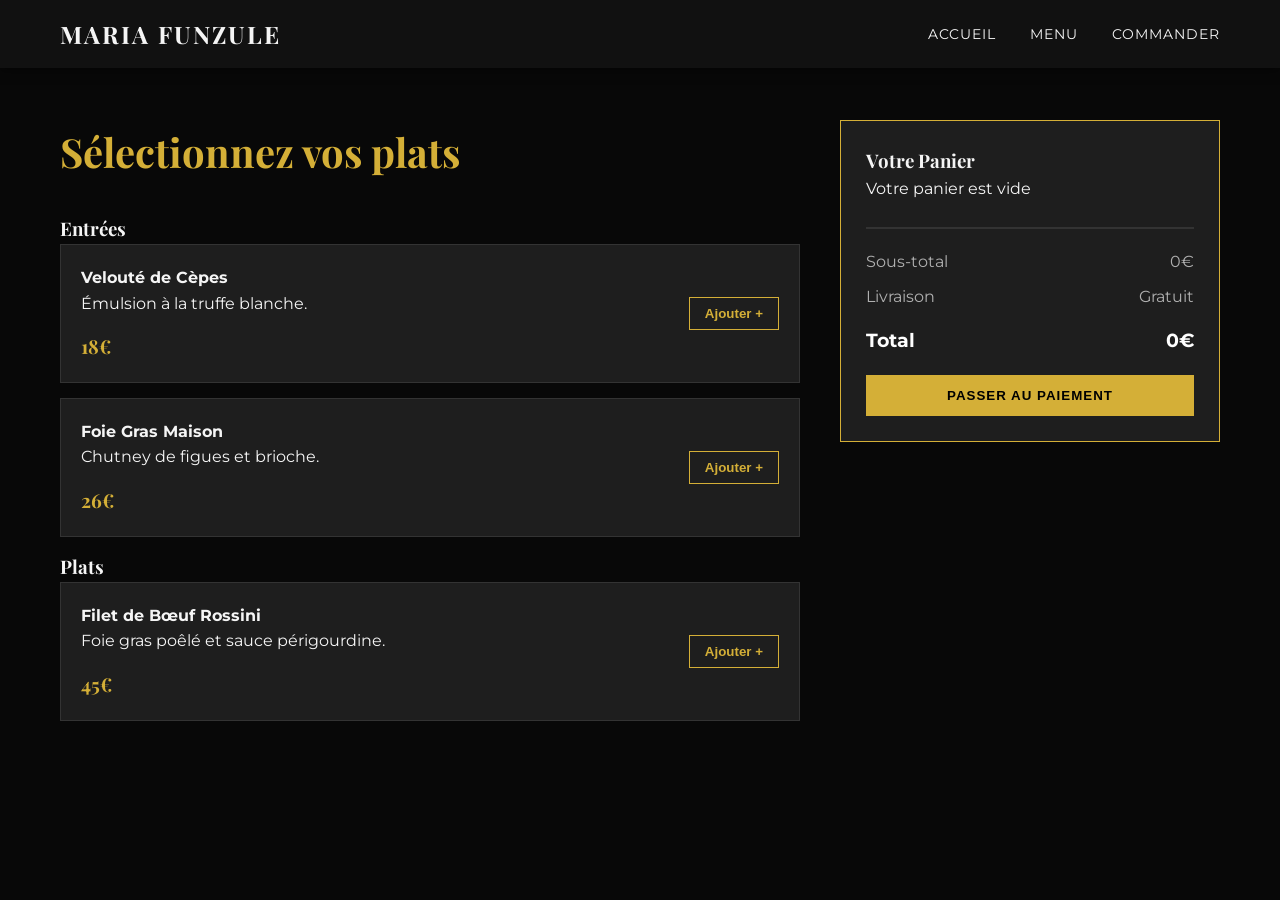
<file: commande.html>
<!DOCTYPE html>
<html lang="fr">
<head>
    <meta charset="UTF-8">
    <meta name="viewport" content="width=device-width, initial-scale=1.0">
    <title>Commander en ligne - MARIA FUNZULE</title>
    <link href="https://fonts.googleapis.com/css2?family=Montserrat:wght@300;400;600&family=Playfair+Display:ital,wght@0,400;0,700;1,400&display=swap" rel="stylesheet">
    <link rel="stylesheet" href="style.css">
</head>
<body class="bg-dark">

    <header class="navbar scrolled"> <div class="container nav-container">
            <a href="index.html" class="logo">MARIA FUNZULE</a>
            <nav class="nav-links">
                <a href="index.html">Accueil</a>
                <a href="menu.html">Menu</a>
                <a href="commander.html" class="active">Commander</a>
            </nav>
        </div>
    </header>

    <section class="order-section section-padding">
        <div class="container order-grid">
            
            <div class="order-menu">
                <h2 class="section-title">Sélectionnez vos plats</h2>
                
                <div class="order-category">
                    <h3>Entrées</h3>
                    <div class="order-item" data-id="1" data-name="Velouté de Cèpes" data-price="18">
                        <div class="item-details">
                            <h4>Velouté de Cèpes</h4>
                            <p>Émulsion à la truffe blanche.</p>
                            <span class="price">18€</span>
                        </div>
                        <button class="add-to-cart">Ajouter +</button>
                    </div>

                    <div class="order-item" data-id="2" data-name="Foie Gras" data-price="26">
                        <div class="item-details">
                            <h4>Foie Gras Maison</h4>
                            <p>Chutney de figues et brioche.</p>
                            <span class="price">26€</span>
                        </div>
                        <button class="add-to-cart">Ajouter +</button>
                    </div>
                </div>

                <div class="order-category">
                    <h3>Plats</h3>
                    <div class="order-item" data-id="3" data-name="Filet de Bœuf" data-price="45">
                        <div class="item-details">
                            <h4>Filet de Bœuf Rossini</h4>
                            <p>Foie gras poêlé et sauce périgourdine.</p>
                            <span class="price">45€</span>
                        </div>
                        <button class="add-to-cart">Ajouter +</button>
                    </div>
                </div>
            </div>

            <aside class="order-sidebar">
                <div class="cart-container">
                    <h3>Votre Panier</h3>
                    <div id="cart-items">
                        <p class="empty-msg">Votre panier est vide</p>
                    </div>
                    
                    <div class="cart-summary">
                        <div class="summary-line">
                            <span>Sous-total</span>
                            <span id="subtotal">0€</span>
                        </div>
                        <div class="summary-line">
                            <span>Livraison</span>
                            <span id="delivery">Gratuit</span>
                        </div>
                        <div class="summary-line total">
                            <span>Total</span>
                            <span id="total-price">0€</span>
                        </div>
                    </div>

                    <button class="btn btn-primary full-width" id="checkout-btn" disabled>Passer au paiement</button>
                </div>
            </aside>

        </div>
    </section>

    <script src="script.js"></script>
</body>
</html>
</file>
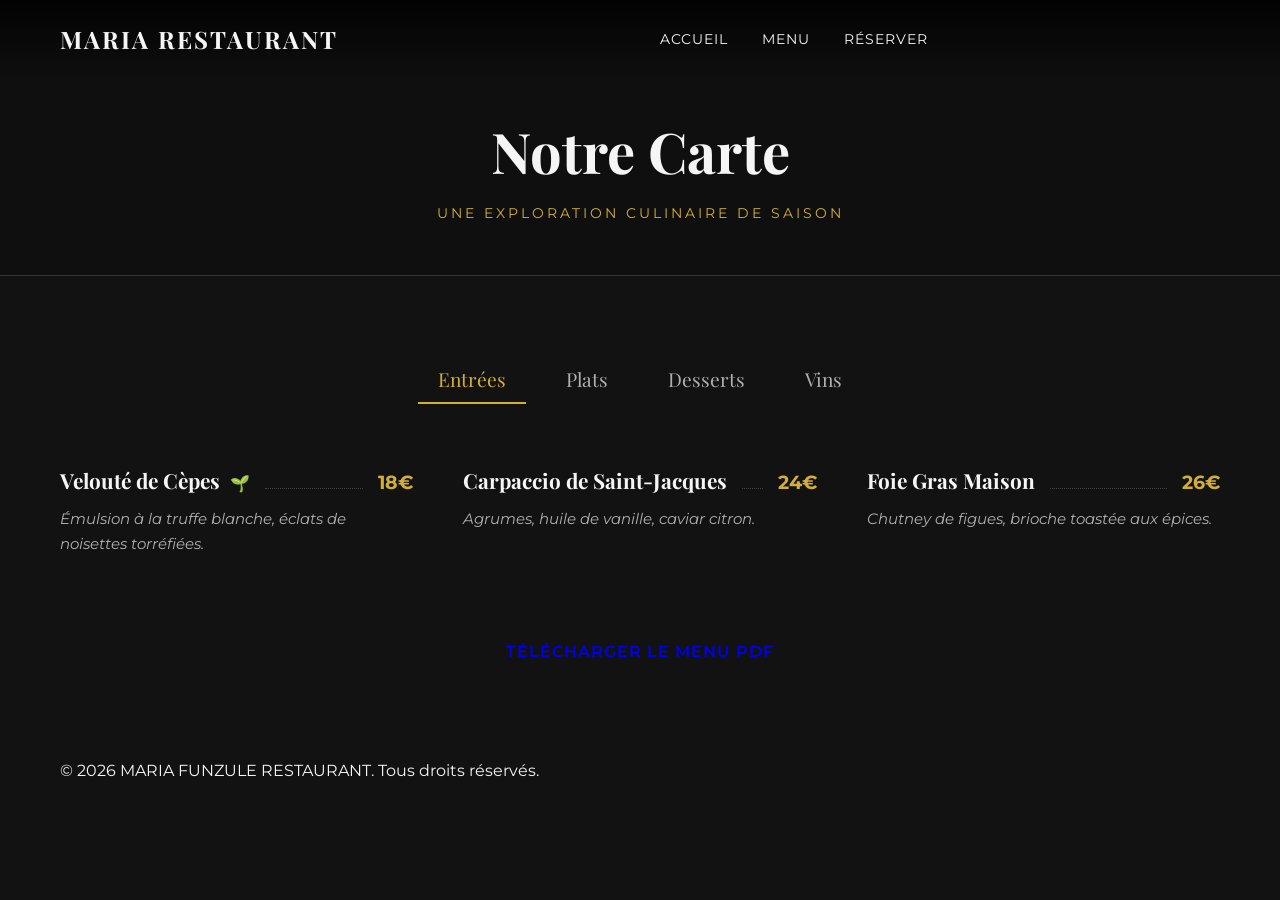
<file: menu.html>
<!DOCTYPE html>
<html lang="fr">
<head>
    <meta charset="UTF-8">
    <meta name="viewport" content="width=device-width, initial-scale=1.0">
    <title>Menu - MARIA RESTAURANT</title>
    <link href="https://fonts.googleapis.com/css2?family=Montserrat:wght@300;400;600&family=Playfair+Display:ital,wght@0,400;0,700;1,400&display=swap" rel="stylesheet">
    <link rel="stylesheet" href="style.css">
</head>
<body>

    <header class="navbar">
        <div class="container nav-container">
            <a href="index.html" class="logo">MARIA RESTAURANT</a>
            <nav class="nav-links">
                <a href="index.html">Accueil</a>
                <a href="menu.html" class="active">Menu</a> <a href="reservation.html">Réserver</a>
            </nav>
            <div class="hamburger"><span></span><span></span><span></span></div>
        </div>
    </header>

    <section class="page-header">
        <div class="container">
            <h1>Notre Carte</h1>
            <p class="subtitle">Une exploration culinaire de saison</p>
        </div>
    </section>

    <section class="menu-section section-padding">
        <div class="container">
            
            <div class="menu-tabs">
                <button class="tab-btn active" data-target="entrees">Entrées</button>
                <button class="tab-btn" data-target="plats">Plats</button>
                <button class="tab-btn" data-target="desserts">Desserts</button>
                <button class="tab-btn" data-target="vins">Vins</button>
            </div>

            <div id="entrees" class="menu-content active">
                <div class="menu-grid">
                    <div class="menu-item">
                        <div class="item-header">
                            <h4 class="item-title">Velouté de Cèpes <span class="diet-icon" title="Végétarien">🌱</span></h4>
                            <span class="item-dots"></span>
                            <span class="item-price">18€</span>
                        </div>
                        <p class="item-desc">Émulsion à la truffe blanche, éclats de noisettes torréfiées.</p>
                    </div>
                    <div class="menu-item">
                        <div class="item-header">
                            <h4 class="item-title">Carpaccio de Saint-Jacques</h4>
                            <span class="item-dots"></span>
                            <span class="item-price">24€</span>
                        </div>
                        <p class="item-desc">Agrumes, huile de vanille, caviar citron.</p>
                    </div>
                    <div class="menu-item">
                        <div class="item-header">
                            <h4 class="item-title">Foie Gras Maison</h4>
                            <span class="item-dots"></span>
                            <span class="item-price">26€</span>
                        </div>
                        <p class="item-desc">Chutney de figues, brioche toastée aux épices.</p>
                    </div>
                </div>
            </div>

            <div id="plats" class="menu-content">
                <div class="menu-grid">
                    <div class="menu-item">
                        <div class="item-header">
                            <h4 class="item-title">Filet de Bœuf Rossini</h4>
                            <span class="item-dots"></span>
                            <span class="item-price">45€</span>
                        </div>
                        <p class="item-desc">Foie gras poêlé, sauce périgourdine, gratin dauphinois.</p>
                    </div>
                    <div class="menu-item">
                        <div class="item-header">
                            <h4 class="item-title">Risotto aux Asperges <span class="diet-icon" title="Vegan">🌿</span></h4>
                            <span class="item-dots"></span>
                            <span class="item-price">32€</span>
                        </div>
                        <p class="item-desc">Safran, parmesan végétal, tuile de riz noir.</p>
                    </div>
                </div>
            </div>

            <div id="desserts" class="menu-content">
                <div class="menu-grid">
                    <div class="menu-item">
                        <div class="item-header">
                            <h4 class="item-title">Sphère Chocolat</h4>
                            <span class="item-dots"></span>
                            <span class="item-price">16€</span>
                        </div>
                        <p class="item-desc">Cœur coulant praliné, sauce chocolat chaud.</p>
                    </div>
                </div>
            </div>
             <div id="vins" class="menu-content">
                <div class="menu-grid">
                    </div>
            </div>

            <div class="text-center" style="margin-top: 50px;">
                <a href="#" class="btn btn-outline">Télécharger le menu PDF</a>
            </div>
        </div>
    </section>

    <footer>
        <div class="container footer-content">
            <p>&copy; 2026 MARIA FUNZULE RESTAURANT. Tous droits réservés.</p>
        </div>
    </footer>

    <script src="script.js"></script>
</body>
</html>
</file>
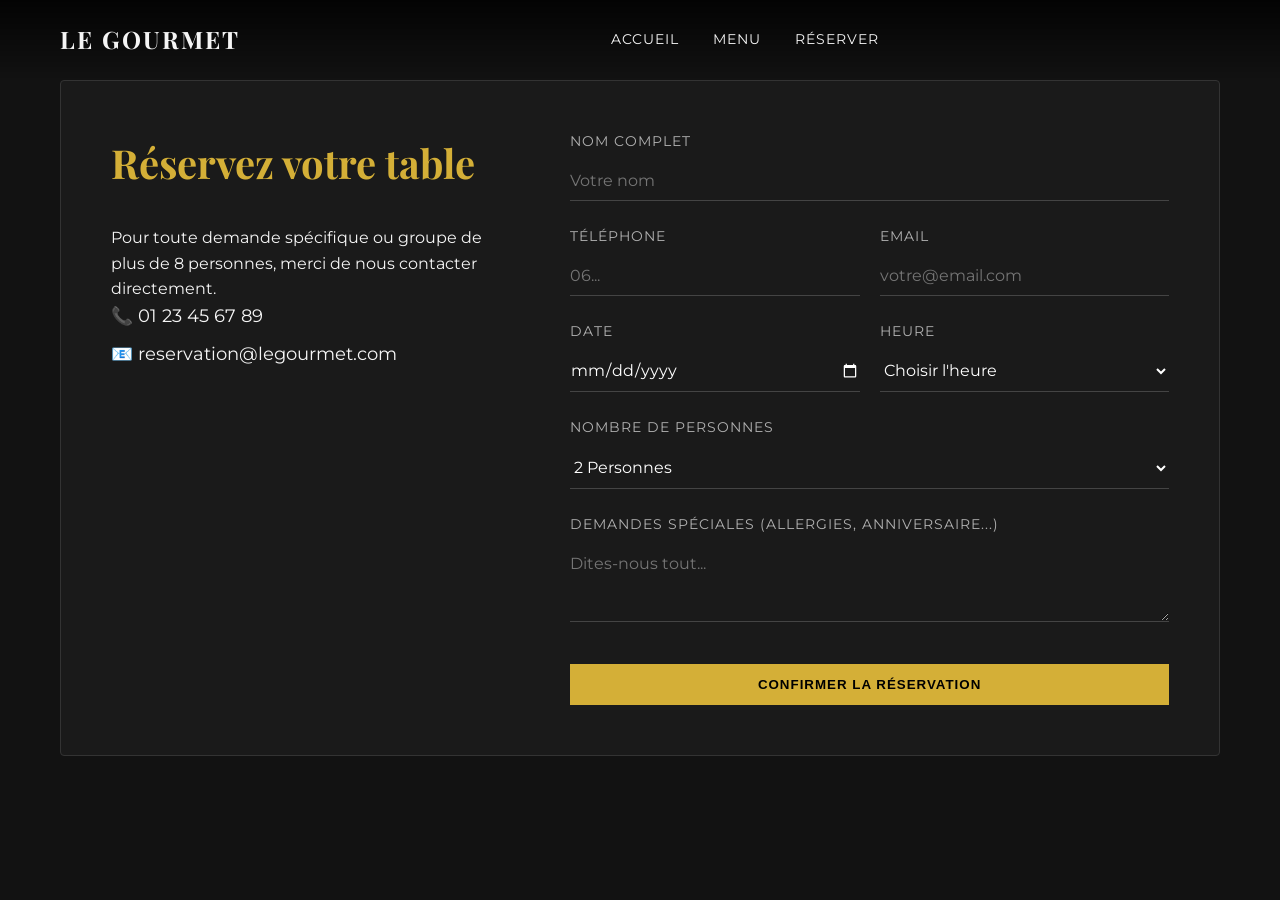
<file: reservation.html>
<!DOCTYPE html>
<html lang="fr">
<head>
    <meta charset="UTF-8">
    <title>Réserver - MARIA RESTAURANT</title>
    <link href="https://fonts.googleapis.com/css2?family=Montserrat:wght@300;400;600&family=Playfair+Display:ital,wght@0,400;0,700;1,400&display=swap" rel="stylesheet">
    <link rel="stylesheet" href="style.css">
</head>
<body>

    <header class="navbar">
        <div class="container nav-container">
            <a href="index.html" class="logo">LE GOURMET</a>
            <nav class="nav-links">
                <a href="index.html">Accueil</a>
                <a href="menu.html">Menu</a>
                <a href="reservation.html" class="active">Réserver</a>
            </nav>
            <div class="hamburger"><span></span><span></span><span></span></div>
        </div>
    </header>

    <section class="reservation-page section-padding">
        <div class="container">
            <div class="reservation-wrapper">
                
                <div class="reservation-info">
                    <h2>Réservez votre table</h2>
                    <p>Pour toute demande spécifique ou groupe de plus de 8 personnes, merci de nous contacter directement.</p>
                    <div class="contact-details">
                        <p>📞 01 23 45 67 89</p>
                        <p>📧 reservation@legourmet.com</p>
                    </div>
                </div>

                <form id="bookingForm" class="reservation-form">
                    <div class="form-group">
                        <label for="name">Nom complet</label>
                        <input type="text" id="name" required placeholder="Votre nom">
                    </div>

                    <div class="form-row">
                        <div class="form-group">
                            <label for="phone">Téléphone</label>
                            <input type="tel" id="phone" required placeholder="06...">
                        </div>
                        <div class="form-group">
                            <label for="email">Email</label>
                            <input type="email" id="email" required placeholder="votre@email.com">
                        </div>
                    </div>

                    <div class="form-row">
                        <div class="form-group">
                            <label for="date">Date</label>
                            <input type="date" id="date" required>
                        </div>
                        <div class="form-group">
                            <label for="time">Heure</label>
                            <select id="time" required>
                                <option value="" disabled selected>Choisir l'heure</option>
                                <option value="19:00">19:00</option>
                                <option value="19:30">19:30</option>
                                <option value="20:00">20:00</option>
                                <option value="20:30">20:30</option>
                                <option value="21:00">21:00</option>
                                <option value="21:30">21:30</option>
                            </select>
                        </div>
                    </div>

                    <div class="form-group">
                        <label for="guests">Nombre de personnes</label>
                        <select id="guests" required>
                            <option value="1">1 Personne</option>
                            <option value="2" selected>2 Personnes</option>
                            <option value="3">3 Personnes</option>
                            <option value="4">4 Personnes</option>
                            <option value="5">5 Personnes</option>
                            <option value="6">6 Personnes</option>
                        </select>
                    </div>

                    <div class="form-group">
                        <label for="notes">Demandes spéciales (Allergies, anniversaire...)</label>
                        <textarea id="notes" rows="3" placeholder="Dites-nous tout..."></textarea>
                    </div>

                    <button type="submit" class="btn btn-primary full-width">Confirmer la réservation</button>
                </form>

            </div>
        </div>
    </section>

    <div id="confirmationModal" class="modal">
        <div class="modal-content">
            <span class="close-modal">&times;</span>
            <h3>Merci !</h3>
            <p>Votre demande de réservation a bien été reçue. Vous recevrez un email de confirmation sous peu.</p>
        </div>
    </div>

    <script src="script.js"></script>
</body>
</html>
</file>
<file: style.css>
:root {
    --bg-color: #121212;
    --card-bg: #1E1E1E;
    --text-main: #F5F5F5;
    --text-muted: #B0B0B0;
    --accent: #D4AF37;
    /* Or */
    --font-heading: 'Playfair Display', serif;
    --font-body: 'Montserrat', sans-serif;
    --transition: all 0.3s ease;
}

* {
    margin: 0;
    padding: 0;
    box-sizing: border-box;
}

body {
    background-color: var(--bg-color);
    color: var(--text-main);
    font-family: var(--font-body);
    line-height: 1.6;
}

/* Ensure images never overflow their containers */
img {
    max-width: 100%;
    height: auto;
    display: block;
}

/* Typography */
h1,
h2,
h3,
.logo {
    font-family: var(--font-heading);
}

h1 {
    font-size: 3.5rem;
    line-height: 1.1;
    margin-bottom: 20px;
}

h2 {
    font-size: 2.5rem;
    margin-bottom: 30px;
    color: var(--accent);
}

/* Layout Helpers */
.container {
    max-width: 1200px;
    margin: 0 auto;
    padding: 0 20px;
}

.section-padding {
    padding: 80px 0;
}

.text-center {
    text-align: center;
}

.grid-2 {
    display: grid;
    grid-template-columns: 1fr 1fr;
    gap: 40px;
    align-items: center;
}

.grid-3 {
    display: grid;
    grid-template-columns: repeat(auto-fit, minmax(300px, 1fr));
    gap: 30px;
}

/* Navbar */
.navbar {
    position: fixed;
    top: 0;
    width: 100%;
    z-index: 1000;
    padding: 20px 0;
    transition: var(--transition);
    background: linear-gradient(to bottom, rgba(0, 0, 0, 0.8), transparent);
}

.navbar.scrolled {
    background: rgba(18, 18, 18, 0.95);
    padding: 15px 0;
    box-shadow: 0 2px 10px rgba(0, 0, 0, 0.5);
}

.nav-container {
    display: flex;
    justify-content: space-between;
    align-items: center;
}

.logo {
    font-size: 1.5rem;
    font-weight: 700;
    color: var(--text-main);
    text-decoration: none;
    letter-spacing: 2px;
}

.nav-links a {
    margin-left: 30px;
    color: var(--text-main);
    text-decoration: none;
    font-size: 0.9rem;
    text-transform: uppercase;
    letter-spacing: 1px;
    transition: var(--transition);
}

.nav-links a:hover {
    color: var(--accent);
}

/* Hero Section */
.hero {
    height: 100vh;
    background-image: url('https://images.unsplash.com/photo-1514362545857-3bc16c4c7d1b?auto=format&fit=crop&w=1920&q=80');
    background-size: cover;
    background-position: center;
    position: relative;
    display: flex;
    align-items: center;
    justify-content: center;
    text-align: center;
}

.hero-overlay {
    position: absolute;
    inset: 0;
    background: rgba(0, 0, 0, 0.5);
}

.hero-content {
    position: relative;
    z-index: 2;
    max-width: 800px;
}

.subtitle {
    color: var(--accent);
    text-transform: uppercase;
    letter-spacing: 3px;
    font-size: 0.9rem;
    display: block;
    margin-bottom: 10px;
}

/* Buttons */
.btn {
    padding: 12px 30px;
    border: 1px solid transparent;
    cursor: pointer;
    text-decoration: none;
    transition: var(--transition);
    font-weight: 600;
    text-transform: uppercase;
    letter-spacing: 1px;
    display: inline-block;
}

.btn-primary {
    background: var(--accent);
    color: #000;
}

.btn-primary:hover {
    background: #fff;
}

.btn-secondary {
    border-color: #fff;
    color: #fff;
    margin-left: 15px;
}

.btn-secondary:hover {
    background: #fff;
    color: #000;
}

/* Cards */
.dish-card {
    background: var(--card-bg);
    overflow: hidden;
    transition: var(--transition);
}

.dish-card:hover {
    transform: translateY(-10px);
}

.dish-card img {
    width: 100%;
    height: 250px;
    object-fit: cover;
}

.dish-info {
    padding: 20px;
}

.dish-info h3 {
    font-size: 1.3rem;
    margin-bottom: 5px;
}

.price {
    display: block;
    margin-top: 15px;
    color: var(--accent);
    font-weight: 700;
    font-size: 1.2rem;
    font-family: var(--font-heading);
}

/* Responsive */
@media (max-width: 768px) {

    /* Hide full link lists on small screens; switch nav to column layout */
    .nav-links,
    .nav-actions {
        display: none;
    }

    .nav-container {
        display: flex;
        flex-direction: column;
        align-items: flex-start;
        gap: 10px;
    }

    .logo {
        font-size: 1.25rem;
    }

    /* Typography scaling for mobile */
    h1 { font-size: 2rem; line-height: 1.1; }
    h2 { font-size: 1.75rem; }

    /* Ensure grid layouts stack into a single column */
    .grid-2,
    .grid-3,
    .order-grid,
    .reservation-wrapper {
        grid-template-columns: 1fr !important;
    }

    /* Make dish images fluid on mobile and remove fixed height */
    .dish-card img { height: auto; }

    /* Ensure order sidebar (cart) becomes static so it appears after items */
    .order-sidebar { position: static !important; }

    /* Container side padding so text doesn't touch screen edge */
    .container { padding: 0 20px; }

    /* Form rows and other two-column helpers should collapse */
    .form-row { grid-template-columns: 1fr; }

    /* Small adjustments to spacing for tight screens */
    .section-padding { padding: 40px 0; }
    .menu-grid { gap: 24px; }
}
/* --- Styles Spécifiques Page Menu --- */

.page-header {
    background-color: #0f0f0f;
    padding-top: 120px; /* Espace pour la navbar fixe */
    padding-bottom: 40px;
    text-align: center;
    border-bottom: 1px solid #333;
}

/* Onglets (Tabs) */
.menu-tabs {
    display: flex;
    justify-content: center;
    gap: 20px;
    margin-bottom: 60px;
    flex-wrap: wrap;
}

.tab-btn {
    background: transparent;
    border: none;
    border-bottom: 2px solid transparent;
    color: var(--text-muted);
    font-family: var(--font-heading);
    font-size: 1.2rem;
    cursor: pointer;
    padding: 10px 20px;
    transition: var(--transition);
}

.tab-btn:hover, .tab-btn.active {
    color: var(--accent);
    border-color: var(--accent);
}

/* Grille et Items Menu */
.menu-content {
    display: none; /* Caché par défaut */
    animation: fadeIn 0.5s ease;
}
.menu-content.active {
    display: block; /* Affiché si actif */
}

@keyframes fadeIn {
    from { opacity: 0; transform: translateY(10px); }
    to { opacity: 1; transform: translateY(0); }
}

.menu-grid {
    display: grid;
    grid-template-columns: repeat(auto-fit, minmax(350px, 1fr)); /* Responsive */
    gap: 50px;
}

.menu-item {
    margin-bottom: 20px;
}

.item-header {
    display: flex;
    justify-content: space-between;
    align-items: baseline;
    margin-bottom: 10px;
}

.item-title {
    font-family: var(--font-heading);
    font-size: 1.3rem;
    color: var(--text-main);
    margin: 0;
}

/* La ligne pointillée élégante entre le plat et le prix */
.item-dots {
    flex-grow: 1;
    border-bottom: 1px dotted var(--text-muted);
    margin: 0 15px;
    opacity: 0.3;
}

.item-price {
    font-weight: 700;
    color: var(--accent);
    font-size: 1.2rem;
}

.item-desc {
    color: var(--text-muted);
    font-size: 0.95rem;
    font-style: italic;
}

.diet-icon {
    font-size: 1rem;
    margin-left: 5px;
    cursor: help;
}

/* --- Styles Spécifiques Page Réservation --- */

.reservation-wrapper {
    display: grid;
    grid-template-columns: 1fr 1.5fr;
    gap: 60px;
    background: #1a1a1a;
    padding: 50px;
    border-radius: 4px; /* Très léger arrondi */
    border: 1px solid #333;
}

.reservation-info h2 { color: var(--accent); }
.contact-details p { margin-bottom: 10px; color: var(--text-main); font-size: 1.1rem; }

/* Formulaire Style "Luxe" (Input souligné uniquement) */
.form-group { margin-bottom: 25px; }

.form-row {
    display: grid;
    grid-template-columns: 1fr 1fr;
    gap: 20px;
}

label {
    display: block;
    color: var(--text-muted);
    margin-bottom: 8px;
    font-size: 0.85rem;
    text-transform: uppercase;
    letter-spacing: 1px;
}

input, select, textarea {
    width: 100%;
    background: transparent;
    border: none;
    border-bottom: 1px solid #444;
    color: #fff;
    padding: 10px 0;
    font-family: var(--font-body);
    font-size: 1rem;
    transition: var(--transition);
}

input:focus, select:focus, textarea:focus {
    outline: none;
    border-bottom-color: var(--accent);
}

/* Hack pour changer la couleur de l'icône calendrier/heure en sombre */
input[type="date"], input[type="time"] { color-scheme: dark; }

.full-width { width: 100%; margin-top: 10px; }

/* Styles Responsive Mobile */
@media (max-width: 768px) {
    .reservation-wrapper { grid-template-columns: 1fr; padding: 20px; }
    .form-row { grid-template-columns: 1fr; }
    .item-header { flex-direction: column; align-items: flex-start; }
    .item-dots { display: none; } /* On cache les points sur mobile */
    .item-price { margin-top: 5px; }
}

/* Modal */
.modal {
    display: none; 
    position: fixed; z-index: 2000; left: 0; top: 0; width: 100%; height: 100%; 
    background-color: rgba(0,0,0,0.8); align-items: center; justify-content: center;
}
.modal-content {
    background-color: var(--card-bg); padding: 40px; border: 1px solid var(--accent); 
    max-width: 500px; text-align: center; position: relative;
}
.close-modal {
    position: absolute; top: 10px; right: 20px; font-size: 30px; cursor: pointer; color: #fff;
}
/* --- CORRECTIF ANIMATIONS --- */

/* Cette classe est ajoutée par le JS quand on scrolle */
.visible {
    opacity: 1 !important;
    transform: translateY(0) !important;
}

/* --- STYLE SECTION SIGNATURE --- */

/* Fond légèrement différent pour contraster avec le reste */
.bg-dark {
    background-color: #080808; /* Presque noir, plus sombre que le body */
}

/* S'assurer que les cartes sont visibles si le JS échoue */
.dish-card {
    /* On garde l'état initial pour l'animation */
    opacity: 1; 
    transform: translateY(0);
}
/* --- Page Commande --- */
.order-grid {
    display: grid;
    grid-template-columns: 1fr 380px;
    gap: 40px;
    margin-top: 40px;
}

.order-item {
    display: flex;
    justify-content: space-between;
    align-items: center;
    background: #1e1e1e;
    padding: 20px;
    margin-bottom: 15px;
    border: 1px solid #333;
    transition: var(--transition);
}

.order-item:hover { border-color: var(--accent); }

.add-to-cart {
    background: transparent;
    border: 1px solid var(--accent);
    color: var(--accent);
    padding: 8px 15px;
    cursor: pointer;
    font-weight: 600;
    transition: var(--transition);
}

.add-to-cart:hover {
    background: var(--accent);
    color: #000;
}

/* Sidebar Panier */
.order-sidebar {
    position: sticky;
    top: 100px;
    height: fit-content;
}

.cart-container {
    background: #1e1e1e;
    padding: 25px;
    border: 1px solid var(--accent);
}

.cart-item {
    display: flex;
    justify-content: space-between;
    font-size: 0.9rem;
    margin-bottom: 15px;
    border-bottom: 1px solid #333;
    padding-bottom: 10px;
}

.cart-summary {
    margin-top: 25px;
    padding-top: 20px;
    border-top: 2px solid #333;
}

.summary-line {
    display: flex;
    justify-content: space-between;
    margin-bottom: 10px;
    color: var(--text-muted);
}

.summary-line.total {
    color: #fff;
    font-weight: 700;
    font-size: 1.2rem;
    margin-top: 15px;
}

/* Mobile */
@media (max-width: 992px) {
    .order-grid { grid-template-columns: 1fr; }
    .order-sidebar { position: static; }
}
</file>
